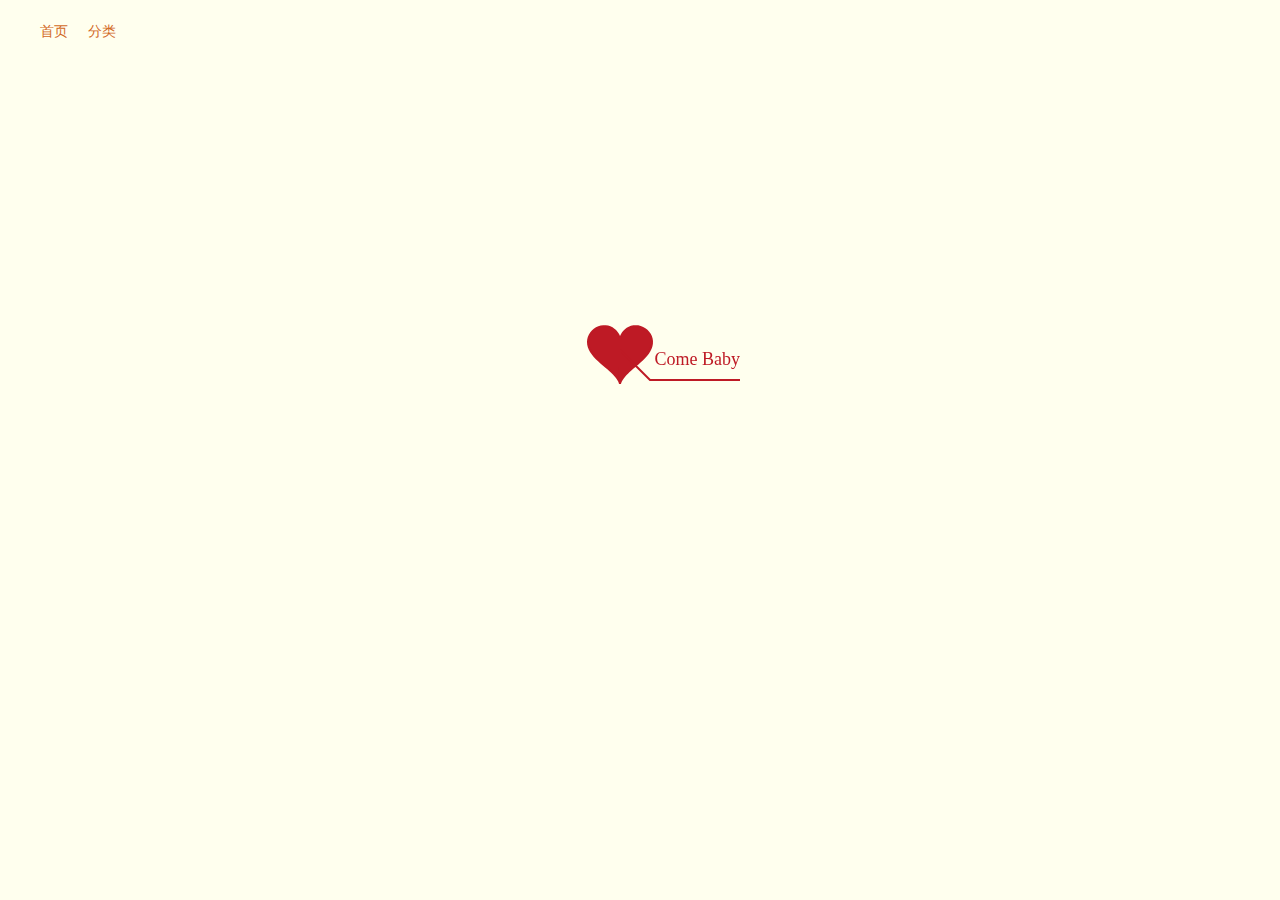
<file: love_tree/index.html>
<!doctype html>
<html>
<head>
	<meta charset="utf-8">
	<title>love_tree</title>	    
    <link type="text/css" rel="stylesheet" href="css/default.css">
		
	<script type="text/javascript" src="js/jquery.min.js"></script>
	<script type="text/javascript" src="js/jscex.min.js"></script>
	<script type="text/javascript" src="js/jscex-parser.js"></script>
	<script type="text/javascript" src="js/jscex-jit.js"></script>
	<script type="text/javascript" src="js/jscex-builderbase.min.js"></script>
	<script type="text/javascript" src="js/jscex-async.min.js"></script>
	<script type="text/javascript" src="js/jscex-async-powerpack.min.js"></script>
	<script type="text/javascript" src="js/functions.js" charset="utf-8"></script>
	<script type="text/javascript" src="js/love.js" charset="utf-8"></script>

	
	<style type="text/css">
		/*.STYLE1 {
			color: #666666;
		}*/
	</style>
</head>
	<script src="../title/index.js"></script>
	<body>
	<!--===音乐：原谅——刘瑞琦======================================-->
	<!--===音乐：小情歌——苏打绿======================================-->
	<audio autoplay>
			<!-- <source src="music/forgive.mp3"/> -->
			<source src="music/938574383.mp3"/>
	</audio>  
	
	<!--==============================================================-->
	<div id="main">
			<div id="error">
			抱歉！目前您的浏览器无法显示，请更新至最新版本或使用其他主流浏览器，谢谢合作。
		</div>
		<div id="wrap">
			<div id="text">
				<div id="code">
					<font color="#FF0000">
						<span class="say">亲爱的小仙女，我爱你，从第一次见到你就有一种老朋友许久未见的感觉</span><br>
						<span class="say"></span><br>
						<span class="say">有你的日子，我的世界充满色彩</span><br>
						<span class="say"></span><br>
						<span class="say">偷偷告诉你：我是国家分配给你的宝贝，不支持退货哦</span><br>
						<span class="say"></span><br>
						<span class="say">最后我想告诉你：我喜欢你，认真且怂，从一而终，没有野心，只想要你</span><br>
						<span class="say"></span><br>
						<span class="say"><span class="space"></span> -- 永远爱你的人 --</span>
					</font>
					</p>
				</div>
			</div>
			<div id="clock-box">
				<span class="STYLE1"></span>
				<font color="#33CC00">亲爱的小仙女，我们相识</font>
				<span class="STYLE1">已经是……</span>
				<div id="clock"></div>
			</div>
			<canvas id="canvas" width="1100" height="680"></canvas>
		</div>
	
	</div>
    

	<!--==========================================================-->
    <script>
	    (function(){
	        var canvas = $('#canvas');
	        if (!canvas[0].getContext) {
	            $("#error").show();
	            return false;       
	        }
	
	        var width = canvas.width();
	        var height = canvas.height();        
	        canvas.attr("width", width);
	        canvas.attr("height", height);
	        var opts = {
	            seed: {
	                x: width / 2 - 20,
	                color: "rgb(190, 26, 37)",
	                scale: 2
	            },
	            branch: [
	                [535, 680, 570, 250, 500, 200, 30, 100, [
	                    [540, 500, 455, 417, 340, 400, 13, 100, [
	                        [450, 435, 434, 430, 394, 395, 2, 40]
	                    ]],
	                    [550, 445, 600, 356, 680, 345, 12, 100, [
	                        [578, 400, 648, 409, 661, 426, 3, 80]
	                    ]],
	                    [539, 281, 537, 248, 534, 217, 3, 40],
	                    [546, 397, 413, 247, 328, 244, 9, 80, [
	                        [427, 286, 383, 253, 371, 205, 2, 40],
	                        [498, 345, 435, 315, 395, 330, 4, 60]
	                    ]],
	                    [546, 357, 608, 252, 678, 221, 6, 100, [
	                        [590, 293, 646, 277, 648, 271, 2, 80]
	                    ]]
	                ]] 
	            ],
	            bloom: {
	                num: 700,
	                width: 1080,
	                height: 650,
	            },
	            footer: {
	                width: 1200,
	                height: 5,
	                speed: 10,
	            }
	        }
	
	        var tree = new Tree(canvas[0], width, height, opts);
	        var seed = tree.seed;
	        var foot = tree.footer;
	        var hold = 1;
	
	        canvas.click(function(e) {
	            var offset = canvas.offset(), x, y;
	            x = e.pageX - offset.left;
	            y = e.pageY - offset.top;
	            if (seed.hover(x, y)) {
	                hold = 0; 
	                canvas.unbind("click");
	                canvas.unbind("mousemove");
	                canvas.removeClass('hand');
	            }
	        }).mousemove(function(e){
	            var offset = canvas.offset(), x, y;
	            x = e.pageX - offset.left;
	            y = e.pageY - offset.top;
	            canvas.toggleClass('hand', seed.hover(x, y));
	        });
	
	        var seedAnimate = eval(Jscex.compile("async", function () {
	            seed.draw();
	            while (hold) {
	                $await(Jscex.Async.sleep(10));
	            }
	            while (seed.canScale()) {
	                seed.scale(0.95);
	                $await(Jscex.Async.sleep(10));
	            }
	            while (seed.canMove()) {
	                seed.move(0, 2);
	                foot.draw();
	                $await(Jscex.Async.sleep(10));
	            }
	        }));
	
	        var growAnimate = eval(Jscex.compile("async", function () {
	            do {
	    	        tree.grow();
	                $await(Jscex.Async.sleep(10));
	            } while (tree.canGrow());
	        }));
	
	        var flowAnimate = eval(Jscex.compile("async", function () {
	            do {
	    	        tree.flower(2);
	                $await(Jscex.Async.sleep(10));
	            } while (tree.canFlower());
	        }));
	
	        var moveAnimate = eval(Jscex.compile("async", function () {
	            tree.snapshot("p1", 240, 0, 610, 680);
	            while (tree.move("p1", 500, 0)) {
	                foot.draw();
	                $await(Jscex.Async.sleep(10));
	            }
	            foot.draw();
	            tree.snapshot("p2", 500, 0, 610, 680);
	
	            // 会有闪烁不得意这样做
	            canvas.parent().css("background", "url(" + tree.toDataURL('image/png') + ")");
	            canvas.css("background", "#ffe");
	            $await(Jscex.Async.sleep(300));
	            canvas.css("background", "none");
	        }));
	
	        var jumpAnimate = eval(Jscex.compile("async", function () {
	            var ctx = tree.ctx;
	            while (true) {
	                tree.ctx.clearRect(0, 0, width, height);
	                tree.jump();
	                foot.draw();
	                $await(Jscex.Async.sleep(25));
	            }
	        }));
	
	        var textAnimate = eval(Jscex.compile("async", function () {
			    var together = new Date('2021/03/10 18:23:00');
			    // together.setFullYear(2010,1 , 15); 			//时间年月日
			    // together.setHours(16);						//小时	
			    // together.setMinutes(53);					//分钟
			    // together.setSeconds(0);					//秒前一位
			    // together.setMilliseconds(2);				//秒第二位
	
			    $("#code").show().typewriter();
	            $("#clock-box").fadeIn(500);
	            while (true) {
	                timeElapse(together);
	                $await(Jscex.Async.sleep(1000));
	            }
	        }));
	
	        var runAsync = eval(Jscex.compile("async", function () {
	            $await(seedAnimate());
	            $await(growAnimate());
	            $await(flowAnimate());
	            $await(moveAnimate());
	
	            textAnimate().start();
	
	            $await(jumpAnimate());
	        }));
	
	        runAsync().start();
	    })();
	    
    </script>
    
    
    
    
    
	<!--=======附属说明====================================================-->
	<!-- <div style="text-align:center;margin:50px 0; font:normal 14px/24px 'MicroSoft YaHei';">
		<p>
			适用浏览器：360、FireFox、Chrome、Safari、Opera、傲游、搜狗， 不支持IE8及以下浏览器。
		</p>
	</div> -->
	
	

	
	
	
	
	
</body>
</html>
</file>
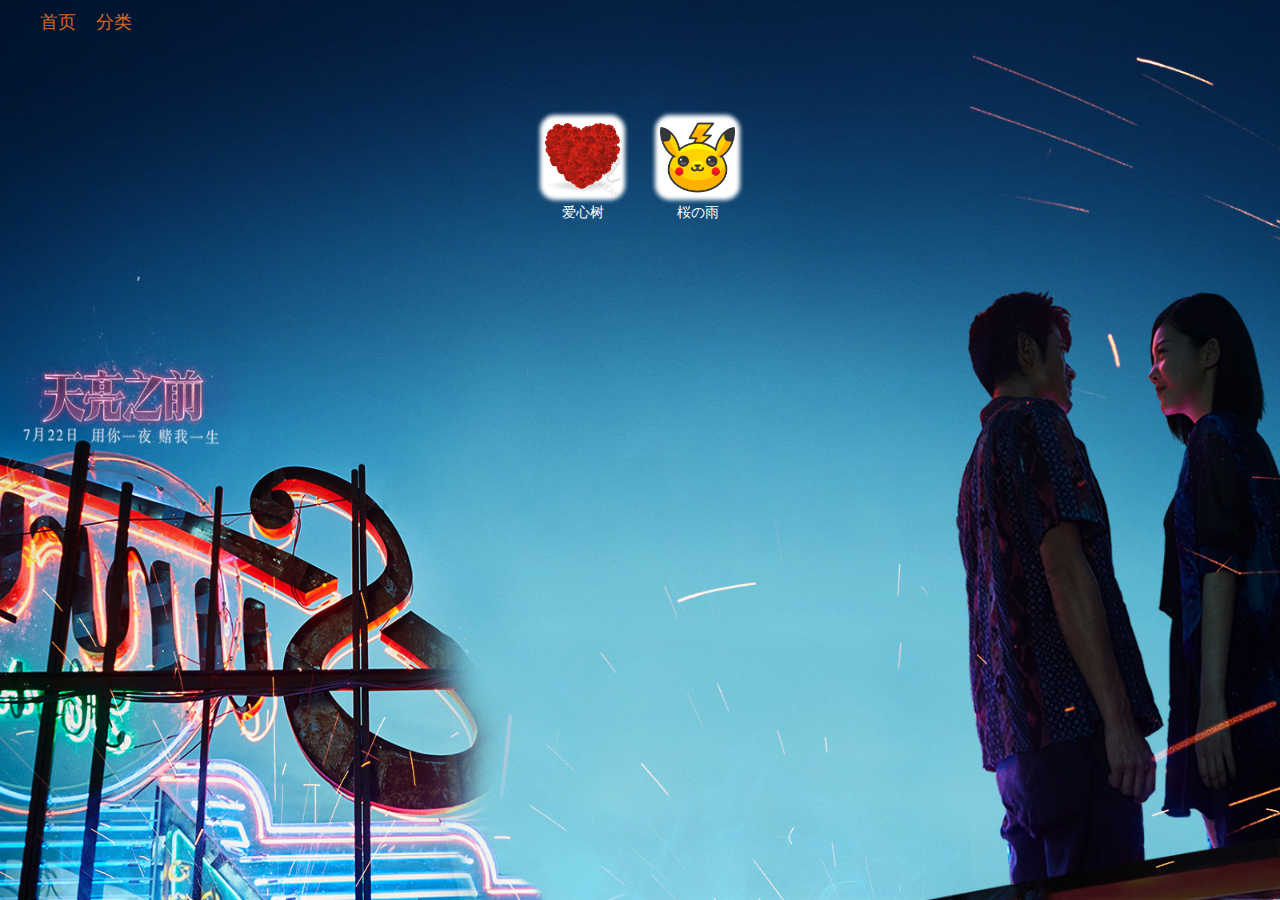
<file: navigation/index.html>
<!doctype html>
<html>
<head>
<meta charset="utf-8">
<title>分类导航页</title>
<!-- <script src="js/jquery-3.0.0.min.js"></script> -->
<link type="text/css" href="./css/index.css" rel="stylesheet" />
<style>

</style>
</head>
<body>
<div class="container">
  <!-- <iframe align="center" width="100%" src="../title/index.html"  frameborder="no" border="0" marginwidth="0" marginheight="0" scrolling="no"></iframe> -->
  <script src="../title/index.js"></script>
  
  <div class="site-nav">
    <ul class="nav-menu menu">
      <a href="/love_tree">
        <li>
          <p><img src="./imgaes/aixinshu.png" alt="爱心" /></p>
          <p>爱心树</p>
        </li>
      </a>
      <a href="/桜の雨">
        <li>
          <p><img src="./imgaes/pikaqiu.png" alt="桜の雨" /></p>
          <p>桜の雨</p>
        </li>
      </a>
      
    </ul>
  </div>

</div>
<script>
  
</script>
</body>
</html>
</file>
<file: love_tree/css/default.css>
body{margin:0;padding:0;background:#ffe;font-size:14px;font-family:'微软雅黑','宋体',sans-serif;color:#231F20;overflow:auto}
a {color:#000;font-size:14px;}
#main{width:100%;}
#wrap{position:relative;margin:0 auto;width:1100px;height:680px;margin-top:10px;}
#text{width:400px;height:425px;left:60px;top:80px;position:absolute;}
#code{display:none;font-size:16px;}
#clock-box {position:absolute;left:60px;top:550px;font-size:28px;display:none;}
#clock-box a {font-size:28px;text-decoration:none;}
#clock{margin-left:48px;}
#clock .digit {font-size:64px;}
#canvas{margin:0 auto;width:1100px;height:680px;}
#error{margin:0 auto;text-align:center;margin-top:60px;display:none;}
.hand{cursor:pointer;}
.say{margin-left:5px;}
.space{margin-right:150px;}
</file>
<file: navigation/css/index.css>
@charset "utf-8";
* {
  margin: 0;
  padding: 0;
}
a {
  text-decoration: none;
}
li {
  list-style: none;
}
html, body{
  width: 100%;
  height: 100%;
  margin: 0;
  padding: 0;
  /* overflow: hidden; */
  background-image: url(../imgaes/802.jpg);
  background-repeat: no-repeat;
  background-size: 100% 100%;
  /* opacity: 0.6; */
}
.container {
  width: 100%;
  height: 100%;
}
.site-nav {
  width: 50%;
  height: 100%;
  margin: 0 auto;
}
.nav-menu {
  display: flex;
  justify-content: center;
  padding-top: 100px;
}
li p:nth-of-type(1) {
  width: 75px;
  height: 75px;
  background: white;
  margin: 20px 20px 5px 20px;
  border-radius: 10px;
  box-shadow: 0px 0px 4px 5px white;
}
li p:nth-of-type(2) {
  text-align: center;
  color: white;
  font-size: 14px;
  padding-top: 4px;
}
img {
  width: 75px;
  height: 75px;
}
</file>
